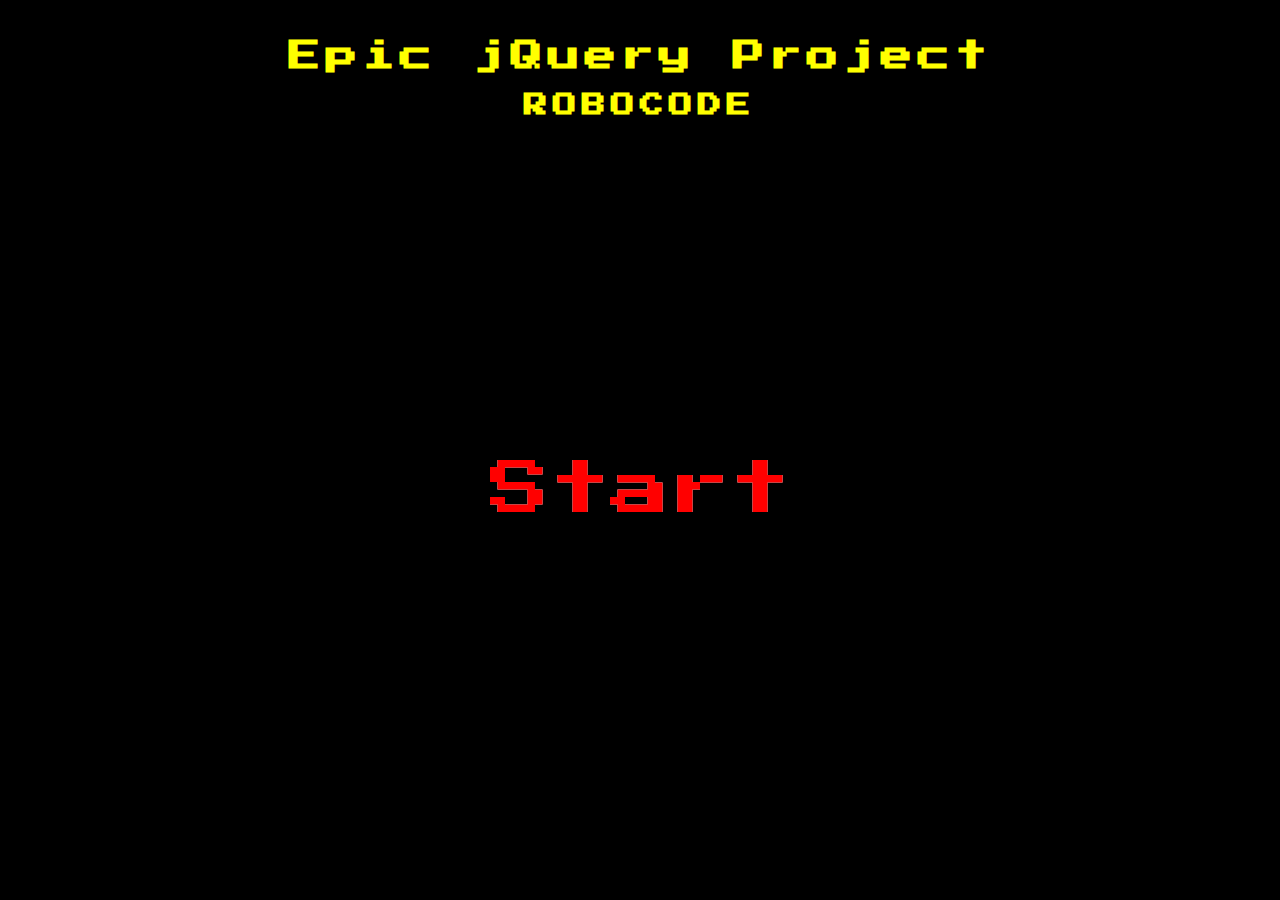
<file: index.html>
<!DOCTYPE html>
<html lang="en">
<head>
    <meta charset="UTF-8">
    <meta http-equiv="X-UA-Compatible" content="IE=edge">
    <meta name="viewport" content="width=device-width, initial-scale=1.0">
    <link rel="stylesheet" href="style.css">
    <title>Menu</title>
</head>
<body>
    <header>
        <h1>Epic jQuery Project</h1>
        <h2>ROBOCODE</h2>
    </header>

    <main>
        <a href="task1/task1.html" id="start">Start</a>
    </main>

    <audio loop autoplay>
        <source src="menu.wav">
    </audio>

</body>
</html>
</file>
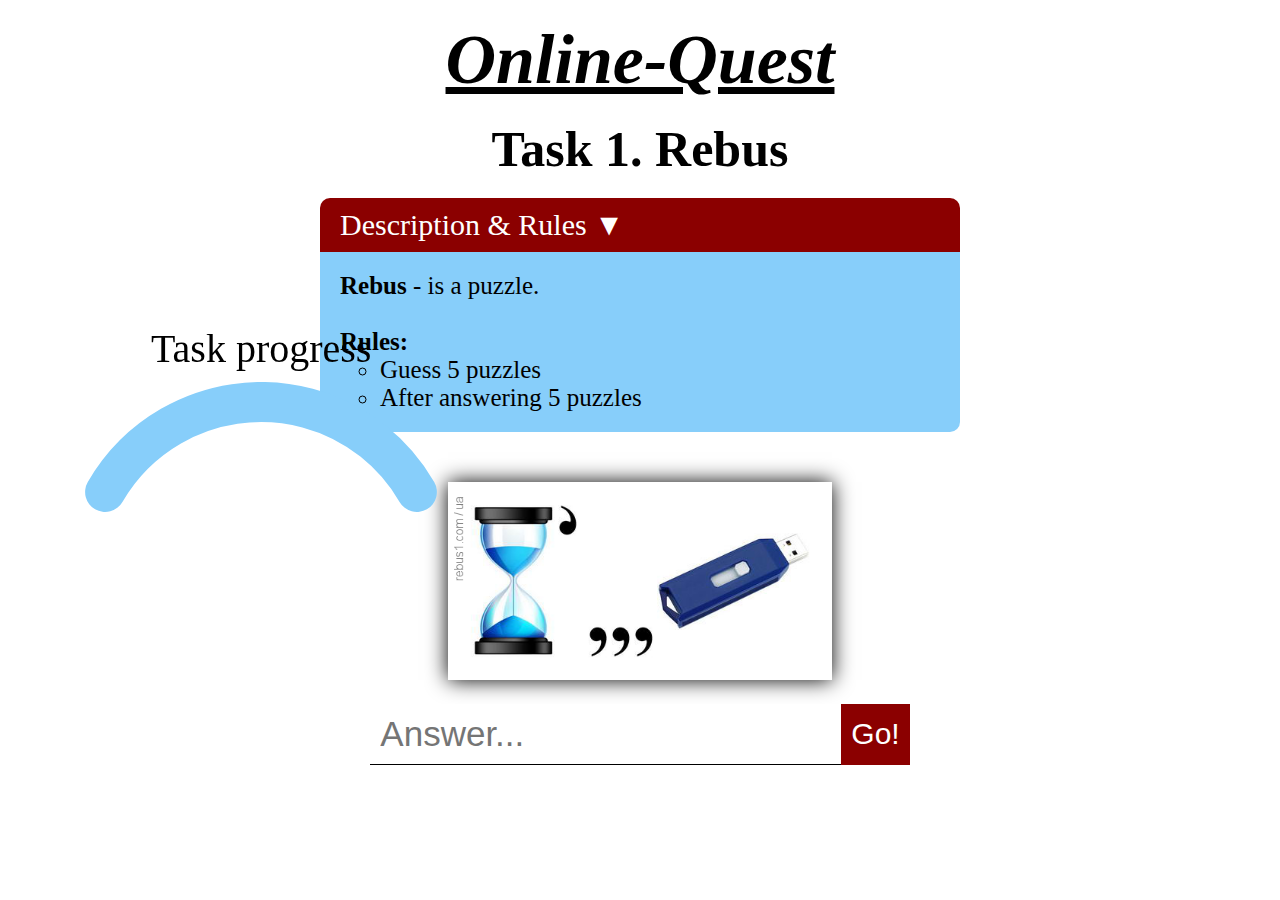
<file: task1/task1.html>
<!DOCTYPE html>
<html lang="en">

<head>
    <meta charset="UTF-8">
    <meta http-equiv="X-UA-Compatible" content="IE=edge">
    <meta name="viewport" content="width=device-width, initial-scale=1.0">
    <title>Task 1</title>
    <script src="https://ajax.googleapis.com/ajax/libs/jquery/3.5.1/jquery.min.js"></script>
    <script src="../knob/jquery.knob.min.js"></script>
    <link rel="stylesheet" href="../alertify/alertify.core.css">
    <link rel="stylesheet" href="../alertify/alertify.default.css">
    <script src="../alertify/alertify.min.js"></script>
    <link rel="stylesheet" href="task1.css">
    <script src="task1.js" defer></script>
</head>

<body>
    <div class="wrapper">
        <h1><i><u>Online-Quest</u></i></h1>
        <h2>Task 1. Rebus</h2>
        <article>
            <p class="slideRules">Description & Rules &#9660; </p>
            <div id="rules">
                <p>
                <ul style="list-style: none;">
                    <li><b>Rebus</b> - is a puzzle.</li>
                    <br>
                    <li>
                        <b>Rules:</b>
                        <ul style="margin-left: 40px;">
                            <li>Guess 5 puzzles</li>
                            <li>After answering 5 puzzles</li>
                        </ul>
                    </li>
                </ul>
                </p>
            </div>
        </article>

        <div class="taskProgress">
            <p>Task progress</p>
            <input value="0" class="progress">
        </div>

        <div class="img">
            <img src="#" id="image">
        </div>

        <div class="answer">
            <input type="text" id="text" 
            placeholder="Answer..." autocomplete="off">

            <input type="button" value="Go!" id="btnTask">
        </div>

        <a href="/task2/task2.html">
            <div id="btnNext">
                <p>Next task</p>
            </div>
        </a>
    </div>
</body>

</html>
</file>
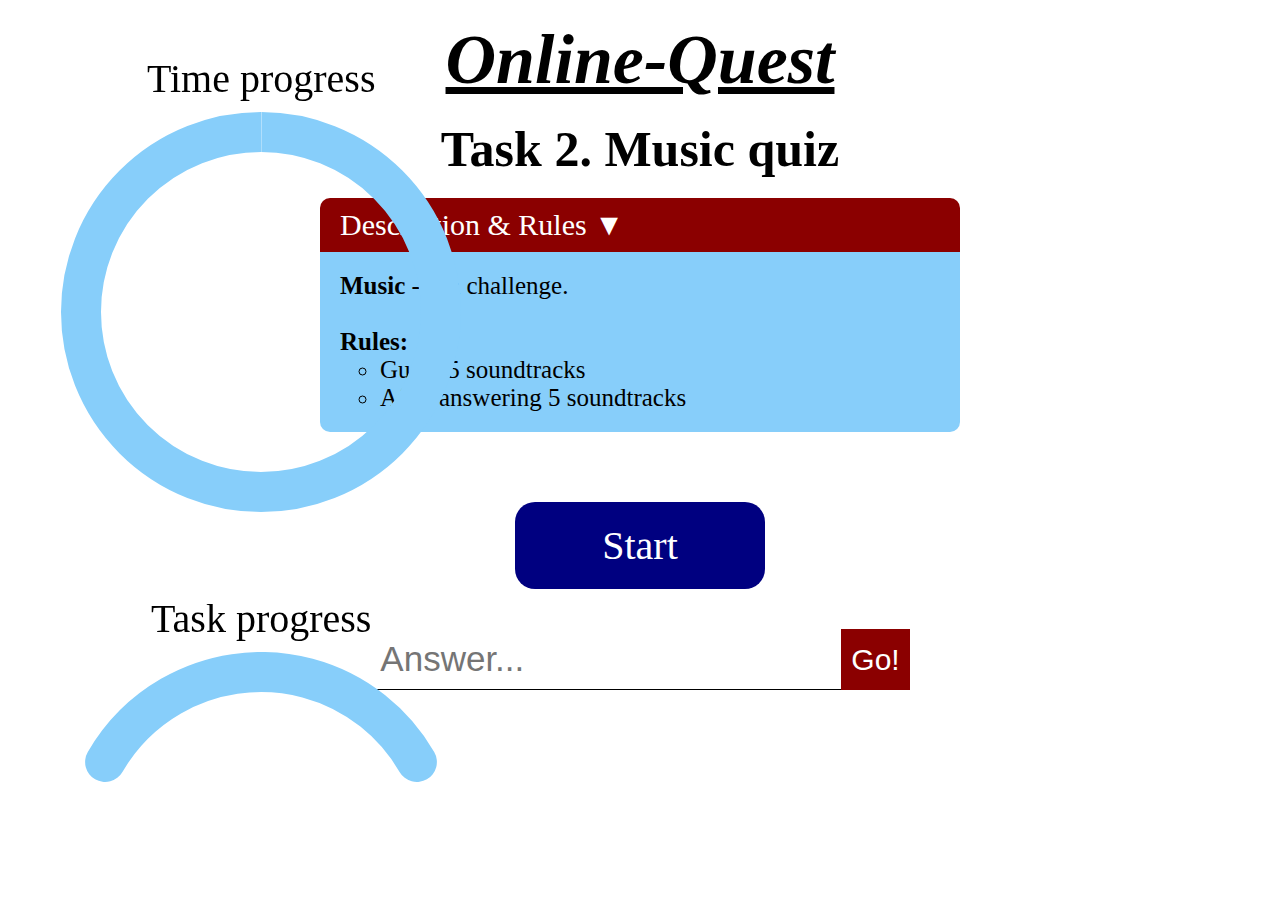
<file: task2/task2.html>
<!DOCTYPE html>
<html lang="en">

<head>
    <meta charset="UTF-8">
    <meta http-equiv="X-UA-Compatible" content="IE=edge">
    <meta name="viewport" content="width=device-width, initial-scale=1.0">
    <title>Task 2</title>
    <script src="https://ajax.googleapis.com/ajax/libs/jquery/3.5.1/jquery.min.js"></script>
    <script src="../knob/jquery.knob.min.js"></script>
    <link rel="stylesheet" href="../alertify/alertify.core.css">
    <link rel="stylesheet" href="../alertify/alertify.default.css">
    <script src="../alertify/alertify.min.js"></script>
    <link rel="stylesheet" href="task2.css">
    <script src="task2.js" defer></script>
</head>

<body>
    <div class="wrapper">
        <h1><i><u>Online-Quest</u></i></h1>
        <h2>Task 2. Music quiz</h2>
        <article>
            <p class="slideRules">Description & Rules &#9660; </p>
            <div id="rules">
                <p>
                <ul style="list-style: none;">
                    <li><b>Music</b> - is a challenge.</li>
                    <br>
                    <li>
                        <b>Rules:</b>
                        <ul style="margin-left: 40px;">
                            <li>Guess 5 soundtracks</li>
                            <li>After answering 5 soundtracks</li>
                        </ul>
                    </li>
                </ul>
                </p>
            </div>
        </article>
        
        <div class="timeProgress">
            <p>Time progress</p>
            <input value="0" class="time">
        </div>

        <div class="taskProgress">
            <p>Task progress</p>
            <input value="0" class="progress">
        </div>

        <div id="start">
            <p>Start</p>
        </div>

        <div class="sound">
            <audio src="#" id="audio" controls></audio><br>
            <center><button id="refresh">Refresh</button></center>
        </div>

        <div class="answer">
            <input type="text" id="text" 
            placeholder="Answer..." autocomplete="off">

            <input type="button" value="Go!" id="btnTask">
        </div>

        <a href="../task3/task3.html">
            <div id="btnNext">
                <p>Next task</p>
            </div>
        </a>
    </div>
</body>

</html>
</file>
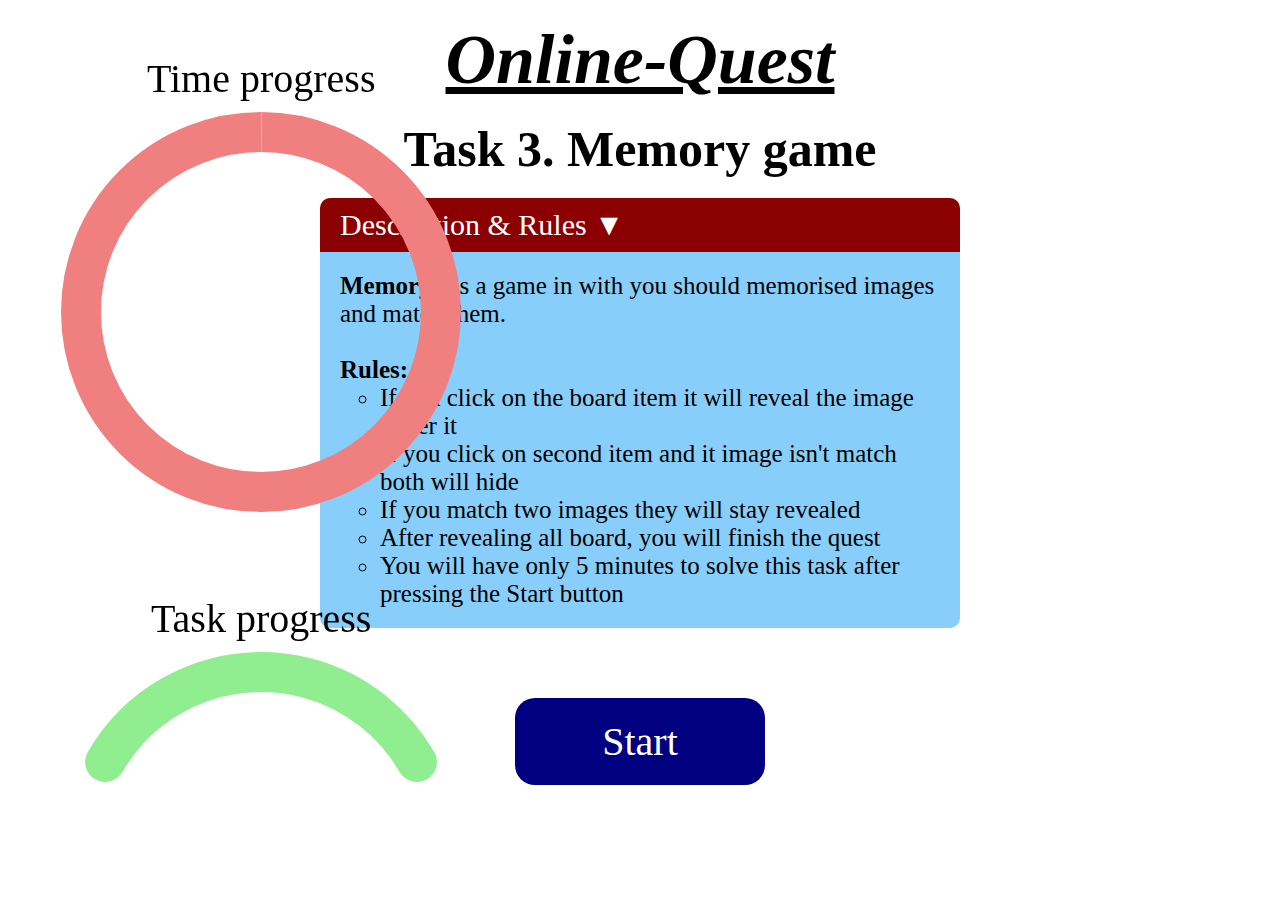
<file: task3/task3.html>
<!DOCTYPE html>
<html lang="en">

<head>
    <meta charset="UTF-8">
    <meta http-equiv="X-UA-Compatible" content="IE=edge">
    <meta name="viewport" content="width=device-width, initial-scale=1.0">
    <title>Task 2</title>
    <script src="https://ajax.googleapis.com/ajax/libs/jquery/3.5.1/jquery.min.js"></script>
    <script src="../knob/jquery.knob.min.js"></script>
    <link rel="stylesheet" href="../alertify/alertify.core.css">
    <link rel="stylesheet" href="../alertify/alertify.default.css">
    <script src="../alertify/alertify.min.js"></script>
    <link rel="stylesheet" href="task3.css">
    <script src="task3.js" defer></script>
</head>

<body>
    <div class="wrapper">
        <h1><i><u>Online-Quest</u></i></h1>
        <h2>Task 3. Memory game</h2>
        <article>
            <p class="slideRules">Description & Rules &#9660; </p>
            <div id="rules">
                <p>
                <ul style="list-style: none;">
                    <li><b>Memory</b> - is a game in with you should memorised 
                        images and match them.</li>
                    <br>
                    <li>
                        <b>Rules:</b>
                        <ul style="margin-left: 40px;">
                            <li>If you click on the board item it will reveal the image under it</li>
                            <li>If you click on second item and it image isn't match both will hide</li>
                            <li>If you match two images they will stay revealed</li>
                            <li>After revealing all board, you will finish the quest</li>
                            <li>You will have only 5 minutes to solve this task after pressing the Start button</li>
                        </ul>
                    </li>
                </ul>
                </p>
            </div>
        </article>
        
        <div class="timeProgress">
            <p>Time progress</p>
            <input value="0" class="time">
        </div>

        <div class="taskProgress">
            <p>Task progress</p>
            <input value="0" class="progress">
        </div>

        <div id="start">
            <p>Start</p>
        </div>

        <div id="gameBoard"></div>

        <div id="win">
            <h1>You win</h1>
            <a href="../index.html">Go back to main menu</a>
        </div>
    </div>
</body>

</html>
</file>
<file: style.css>
@import url('https://fonts.googleapis.com/css2?family=Press+Start+2P&display=swap');

body {
    background: black;
}

header {
    height: 10vh;
    text-align: center;
    color: yellow;
    margin-top: 40px;
    letter-spacing: 5px;
    font-family: 'Press Start 2P', cursive;
}

main {
    height: 80vh;
    display: flex;
    justify-content: center;
    align-items: center;
}

#start {
    text-decoration: none;
    font-family: 'Press Start 2P', cursive;
    font-size: 60px;
    color: red;
    text-shadow: 0 0 0 white;
    transition: all ease-in-out .5s;
    animation: rainbow 4s infinite ease-in-out;
}

#start:hover {
    transform: scale(1.2);
    text-shadow: 5px 5px 0 white;
}

@keyframes rainbow {
    100%, 0% {
        color: red;
    }
    10% {
        color: orange;
    }
    25% {
        color: yellow;
    }
    40% {
        color: lime;
    }
    60% {
        color: blue;
    }
    80% {
        color: purple;
    }
    95% {
        color: violet;
    }
}
</file>
<file: alertify/alertify.core.css>
.alertify,
.alertify-show,
.alertify-log {
	-webkit-transition: all 500ms cubic-bezier(0.175, 0.885, 0.320, 1.275);
	   -moz-transition: all 500ms cubic-bezier(0.175, 0.885, 0.320, 1.275);
	    -ms-transition: all 500ms cubic-bezier(0.175, 0.885, 0.320, 1.275);
	     -o-transition: all 500ms cubic-bezier(0.175, 0.885, 0.320, 1.275);
	        transition: all 500ms cubic-bezier(0.175, 0.885, 0.320, 1.275); /* easeOutBack */
}
.alertify-hide {
	-webkit-transition: all 250ms cubic-bezier(0.600, -0.280, 0.735, 0.045);
	   -moz-transition: all 250ms cubic-bezier(0.600, -0.280, 0.735, 0.045);
	    -ms-transition: all 250ms cubic-bezier(0.600, -0.280, 0.735, 0.045);
	     -o-transition: all 250ms cubic-bezier(0.600, -0.280, 0.735, 0.045);
	        transition: all 250ms cubic-bezier(0.600, -0.280, 0.735, 0.045); /* easeInBack */
}
.alertify-log-hide {
	-webkit-transition: all 500ms cubic-bezier(0.600, -0.280, 0.735, 0.045);
	   -moz-transition: all 500ms cubic-bezier(0.600, -0.280, 0.735, 0.045);
	    -ms-transition: all 500ms cubic-bezier(0.600, -0.280, 0.735, 0.045);
	     -o-transition: all 500ms cubic-bezier(0.600, -0.280, 0.735, 0.045);
	        transition: all 500ms cubic-bezier(0.600, -0.280, 0.735, 0.045); /* easeInBack */
}
.alertify-cover {
	position: fixed; z-index: 99999;
	top: 0; right: 0; bottom: 0; left: 0;
	background-color:white;
	filter:alpha(opacity=0);
	opacity:0;
}
	.alertify-cover-hidden {
		display: none;
	}
.alertify {
	position: fixed; z-index: 99999;
	top: 50px; left: 50%;
	width: 550px;
	margin-left: -275px;
	opacity: 1;
}
	.alertify-hidden {
		-webkit-transform: translate(0,-150px);
		   -moz-transform: translate(0,-150px);
		    -ms-transform: translate(0,-150px);
		     -o-transform: translate(0,-150px);
		        transform: translate(0,-150px);
		opacity: 0;
		display: none;
	}
	/* overwrite display: none; for everything except IE6-8 */
	:root *> .alertify-hidden {
		display: block;
		visibility: hidden;
	}
.alertify-logs {
	position: fixed;
	z-index: 5000;
	bottom: 10px;
	right: 10px;
	width: 300px;
}
.alertify-logs-hidden {
	display: none;
}
	.alertify-log {
		display: block;
		margin-top: 10px;
		position: relative;
		right: -300px;
		opacity: 0;
	}
	.alertify-log-show {
		right: 0;
		opacity: 1;
	}
	.alertify-log-hide {
		-webkit-transform: translate(300px, 0);
		   -moz-transform: translate(300px, 0);
		    -ms-transform: translate(300px, 0);
		     -o-transform: translate(300px, 0);
		        transform: translate(300px, 0);
		opacity: 0;
	}
	.alertify-dialog {
		padding: 25px;
	}
		.alertify-resetFocus {
			border: 0;
			clip: rect(0 0 0 0);
			height: 1px;
			margin: -1px;
			overflow: hidden;
			padding: 0;
			position: absolute;
			width: 1px;
		}
		.alertify-inner {
			text-align: center;
		}
		.alertify-text {
			margin-bottom: 15px;
			width: 100%;
			-webkit-box-sizing: border-box;
			   -moz-box-sizing: border-box;
			        box-sizing: border-box;
			font-size: 100%;
		}
		.alertify-buttons {
		}
			.alertify-button,
			.alertify-button:hover,
			.alertify-button:active,
			.alertify-button:visited {
				background: none;
				text-decoration: none;
				border: none;
				/* line-height and font-size for input button */
				line-height: 1.5;
				font-size: 100%;
				display: inline-block;
				cursor: pointer;
				margin-left: 5px;
			}

@media only screen and (max-width: 680px) {
	.alertify,
	.alertify-logs {
		width: 90%;
		-webkit-box-sizing: border-box;
		   -moz-box-sizing: border-box;
		        box-sizing: border-box;
	}
	.alertify {
		left: 5%;
		margin: 0;
	}
}
</file>
<file: alertify/alertify.default.css>
/**
 * Default Look and Feel
 */
.alertify,
.alertify-log {
	font-family: sans-serif;
}
.alertify {
	background: #FFF;
	border: 10px solid #333; /* browsers that don't support rgba */
	border: 10px solid rgba(0,0,0,.7);
	border-radius: 8px;
	box-shadow: 0 3px 3px rgba(0,0,0,.3);
	-webkit-background-clip: padding;     /* Safari 4? Chrome 6? */
	   -moz-background-clip: padding;     /* Firefox 3.6 */
	        background-clip: padding-box; /* Firefox 4, Safari 5, Opera 10, IE 9 */
}
	.alertify-text {
		border: 1px solid #CCC;
		padding: 10px;
		border-radius: 4px;
	}
	.alertify-button {
		border-radius: 4px;
		color: #FFF;
		font-weight: bold;
		padding: 6px 15px;
		text-decoration: none;
		text-shadow: 1px 1px 0 rgba(0,0,0,.5);
		box-shadow: inset 0 1px 0 0 rgba(255,255,255,.5);
		background-image: -webkit-linear-gradient(top, rgba(255,255,255,.3), rgba(255,255,255,0));
		background-image:    -moz-linear-gradient(top, rgba(255,255,255,.3), rgba(255,255,255,0));
		background-image:     -ms-linear-gradient(top, rgba(255,255,255,.3), rgba(255,255,255,0));
		background-image:      -o-linear-gradient(top, rgba(255,255,255,.3), rgba(255,255,255,0));
		background-image:         linear-gradient(top, rgba(255,255,255,.3), rgba(255,255,255,0));
	}
	.alertify-button:hover,
	.alertify-button:focus {
		outline: none;
		background-image: -webkit-linear-gradient(top, rgba(0,0,0,.1), rgba(0,0,0,0));
		background-image:    -moz-linear-gradient(top, rgba(0,0,0,.1), rgba(0,0,0,0));
		background-image:     -ms-linear-gradient(top, rgba(0,0,0,.1), rgba(0,0,0,0));
		background-image:      -o-linear-gradient(top, rgba(0,0,0,.1), rgba(0,0,0,0));
		background-image:         linear-gradient(top, rgba(0,0,0,.1), rgba(0,0,0,0));
	}
	.alertify-button:focus {
		box-shadow: 0 0 15px #2B72D5;
	}
	.alertify-button:active {
		position: relative;
		box-shadow: inset 0 2px 4px rgba(0,0,0,.15), 0 1px 2px rgba(0,0,0,.05);
	}
		.alertify-button-cancel,
		.alertify-button-cancel:hover,
		.alertify-button-cancel:focus {
			background-color: #FE1A00;
			border: 1px solid #D83526;
		}
		.alertify-button-ok,
		.alertify-button-ok:hover,
		.alertify-button-ok:focus {
			background-color: #5CB811;
			border: 1px solid #3B7808;
		}

.alertify-log {
	background: #1F1F1F;
	background: rgba(0,0,0,.9);
	padding: 15px;
	border-radius: 4px;
	color: #FFF;
	text-shadow: -1px -1px 0 rgba(0,0,0,.5);
}
	.alertify-log-error {
		background: #FE1A00;
		background: rgba(254,26,0,.9);
	}
	.alertify-log-success {
		background: #5CB811;
		background: rgba(92,184,17,.9);
	}
</file>
<file: task1/task1.css>
* {
    padding: 0;
    margin: 0;
}

.wrapper {
    display: flex;
    flex-direction: column;
    align-items: center;
    margin: 0 auto;
    padding: 20px 5px;
    width: 50vw;
}

h1 { font-size: 70px; }

h2 {
    font-size: 50px;
    margin: 20px 0;
}

article {
   width: 100%;
   margin-bottom: 50px; 
}

.slideRules {
    background: darkred;
    color: white;
    font-size: 30px;
    padding: 10px 20px;
    border-top-left-radius: 10px;
    border-top-right-radius: 10px;
    cursor: pointer;
}

#rules {
    background: lightskyblue;
    font-size: 25px;
    padding: 20px;
    border-bottom-left-radius: 10px;
    border-bottom-right-radius: 10px;
}

.taskProgress {
    position: fixed;
    top: 35vh;
    left: 4vw;
    padding: 10px;
    width: 400px;
    height: 400px;
}

.taskProgress p {
    text-align: center;
    font-size: 40px;
    margin-bottom: 10px;
}

.img { width: 60%; }

img {
    width: 100%;
    box-shadow: 0 0 20px black;
}

.answer {
    width: 70%;
    padding: 20px;
    display: flex;
    justify-content: center;
}

#text {
    font-size: 35px;
    padding: 10px;
    border: none;
    border-bottom: 1px solid black;
}

#text:focus { outline: none; }

#btnTask {
    font-size: 30px;
    background: darkred;
    color: white;
    border: none;
    cursor: pointer;
    padding: 0 10px;
}

#btnNext {
    position: fixed;
    right: 2vw;
    top: 45vh;
    width: 200px;
    height: 50px;
    font-size: 35px;
    background: darkred;
    color: white;
    justify-content: center;
    align-items: center;
    border-radius: 10px;
    display: none;
}
</file>
<file: task2/task2.css>
* {
    padding: 0;
    margin: 0;
}

.wrapper {
    display: flex;
    flex-direction: column;
    align-items: center;
    margin: 0 auto;
    padding: 20px 5px;
    width: 50vw;
}

h1 { font-size: 70px; }

h2 {
    font-size: 50px;
    margin: 20px 0;
}

article {
   width: 100%;
   margin-bottom: 50px; 
}

.slideRules {
    background: darkred;
    color: white;
    font-size: 30px;
    padding: 10px 20px;
    border-top-left-radius: 10px;
    border-top-right-radius: 10px;
    cursor: pointer;
}

#rules {
    background: lightskyblue;
    font-size: 25px;
    padding: 20px;
    border-bottom-left-radius: 10px;
    border-bottom-right-radius: 10px;
}

.taskProgress, .timeProgress {
    position: fixed;
    top: 65vh;
    left: 4vw;
    padding: 10px;
    width: 400px;
    height: 400px;
}

.taskProgress p, .timeProgress p {
    text-align: center;
    font-size: 40px;
    margin-bottom: 10px;
}

.timeProgress { top: 5vh; }

#start {
    width: 250px;
    font-size: 40px;
    background: navy;
    color: white;
    text-align: center;
    cursor: pointer;
    border-radius: 20px;
    padding: 20px 0;
    margin: 20px 0;
}

.sound { display: none; margin: 20px 0; }

.answer {
    width: 70%;
    padding: 20px;
    display: flex;
    justify-content: center;
}

#text {
    font-size: 35px;
    padding: 10px;
    border: none;
    border-bottom: 1px solid black;
}

#text:focus { outline: none; }

#btnTask {
    font-size: 30px;
    background: darkred;
    color: white;
    border: none;
    cursor: pointer;
    padding: 0 10px;
}

#btnNext {
    position: fixed;
    right: 2vw;
    top: 45vh;
    width: 200px;
    height: 50px;
    font-size: 35px;
    background: darkred;
    color: white;
    justify-content: center;
    align-items: center;
    border-radius: 10px;
    display: none;
}
</file>
<file: task3/task3.css>
* {
    padding: 0;
    margin: 0;
}

.wrapper {
    display: flex;
    flex-direction: column;
    align-items: center;
    margin: 0 auto;
    padding: 20px 5px;
    width: 50vw;
}

h1 { font-size: 70px; }

h2 {
    font-size: 50px;
    margin: 20px 0;
}

article {
   width: 100%;
   margin-bottom: 50px; 
}

.slideRules {
    background: darkred;
    color: white;
    font-size: 30px;
    padding: 10px 20px;
    border-top-left-radius: 10px;
    border-top-right-radius: 10px;
    cursor: pointer;
}

#rules {
    background: lightskyblue;
    font-size: 25px;
    padding: 20px;
    border-bottom-left-radius: 10px;
    border-bottom-right-radius: 10px;
}

.taskProgress, .timeProgress {
    position: fixed;
    top: 65vh;
    left: 4vw;
    padding: 10px;
    width: 400px;
    height: 400px;
}

.taskProgress p, .timeProgress p {
    text-align: center;
    font-size: 40px;
    margin-bottom: 10px;
}

.timeProgress { top: 5vh; }

#start {
    width: 250px;
    font-size: 40px;
    background: navy;
    color: white;
    text-align: center;
    cursor: pointer;
    border-radius: 20px;
    padding: 20px 0;
    margin: 20px 0;
}

#gameBoard {
    display: none;
    width: 100%;
    gap: 5px;
    grid-template-columns: repeat(6, 1fr);
    grid-template-rows: repeat(4, 100px);
    margin-top: 20px;
}

#win {
    display: none;
    justify-content: center;
    align-items: center;
    text-align: center;
    flex-direction: column;
    margin-top: 20px;
}

#win a {
    padding: 10px 20px;
    font-size: 40px;
    background: lightgreen;
    border-radius: 20px;
    text-decoration: none;
    color: black;
    margin-top: 20px;
}

.front, .back {
    background: steelblue;
    position: absolute;
    top: 0;
    left: 0;
    right: 0;
    bottom: 0;
    backface-visibility: hidden;
}

.back {
    background: white;
    transform: rotateY(180deg);
}

.back img {
    max-width: 100%;
    display: block;
    margin: 0 auto;
    max-height: 100%;
}

.flip { transform: rotateY(180deg); }
.card { transform-style: preserve-3d; } 

#gameBoard > div {
    text-align: center;
    line-height: 100px;
    cursor: pointer;
    transition: all 0.5s;
}
</file>
